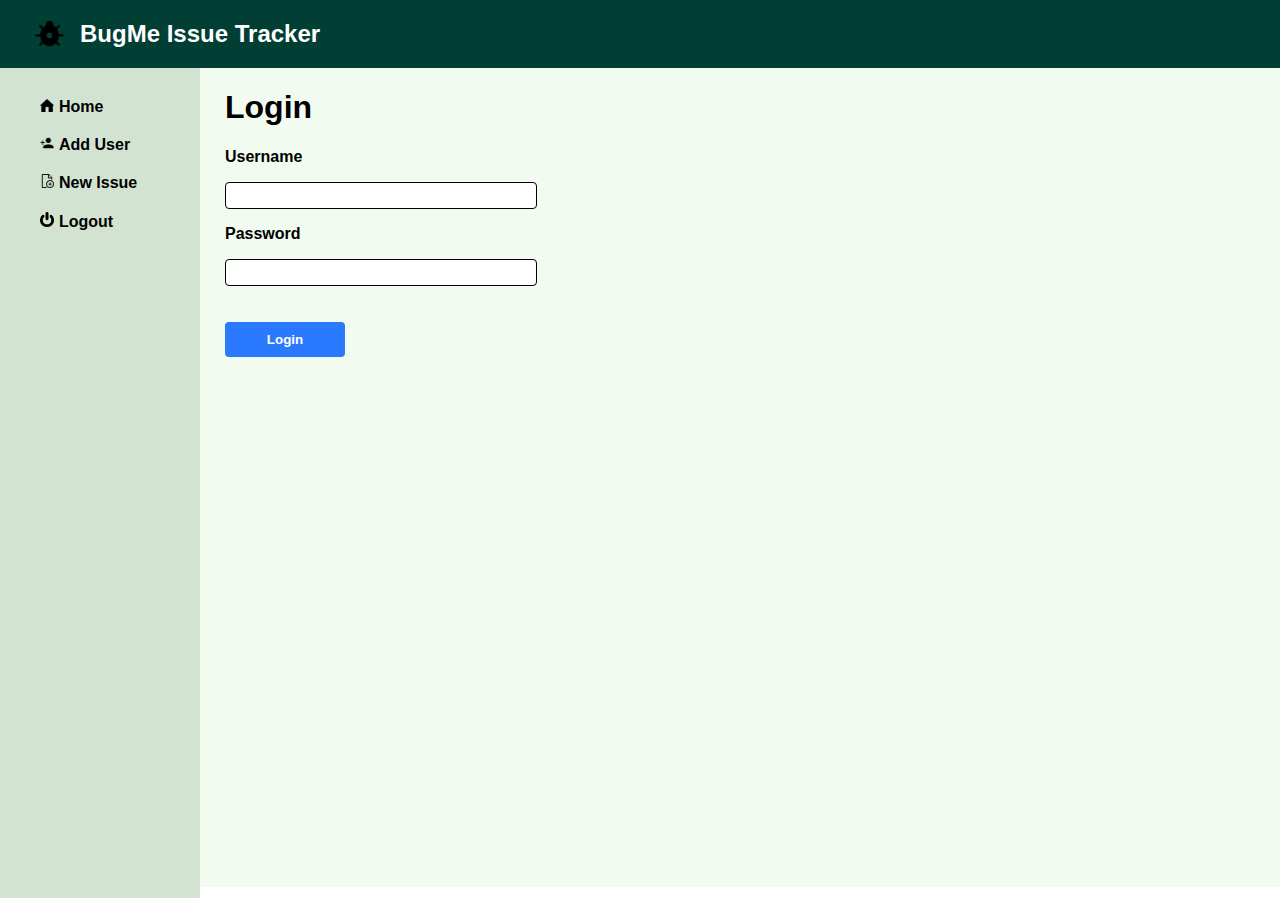
<file: index.html>
<!DOCTYPE html>

<html lang="en">

	<head>

		<meta charset="UTF-8" />

		<meta name="viewport" content="width=device-width, initial-scale=1.0" />

		<meta http-equiv="X-UA-Compatible" content="ie=edge" />

		<title>Login Page</title>

		<link rel="stylesheet" href="style.css" />

		<script src=""></script>

	</head>

	<body>
		<div class="bod">
            
            <!--green header-->
			<header>
                <img src="bug.png" class="bugcon"/>
				<h2>BugMe Issue Tracker</h2>
			</header>

            <!--side bar navigation-->
			<div class="sidebar">
                
				<a>
                    <div class="Home hover">
                        <p>
					       <img src="house.png" class="sidecon"/>Home
                        </p>
				    </div>
                </a>
				
                <a>
                    <div class="AddUser hover">
                        <p>
					       <img src="adduser.png" class="sidecon"/>Add User
                        </p>
				    </div>
                </a>
				
                <a>
                    <div class="NewIssue hover">
                        <p>
					       <img src="newIssue.png" class="sidecon"/>New Issue
                        </p>
				    </div>
                </a>
                
				<a>
                    <div class="Logout hover">
                        <p>
					       <img src="logout.png" class="sidecon"/>Logout
                        </p>
				    </div>
                </a>
                
			</div>

            <!--main content area-->
			<div class="mainContent">
                
                <h1>Login</h1>
                
                <!--check for user validity-->
                <form action="index.php" method="POST">
                    <p>Username</p>
                    <input id="username" type="text" name="email" class="addput" required="required"/>
                    
                    <p>Password</p>
                    <input id="pass" type="password" name="password" class="addput" required="required"/>
                    <input id="hide" type="hidden" name="hide" value="123AC"/>
                    
                    <br>
                    <br>
                    <br>
                    <button type="submit" id="log">Login</button>
                       
                </form>
                
			</div>
		</div>
	</body>

</html>
</file>
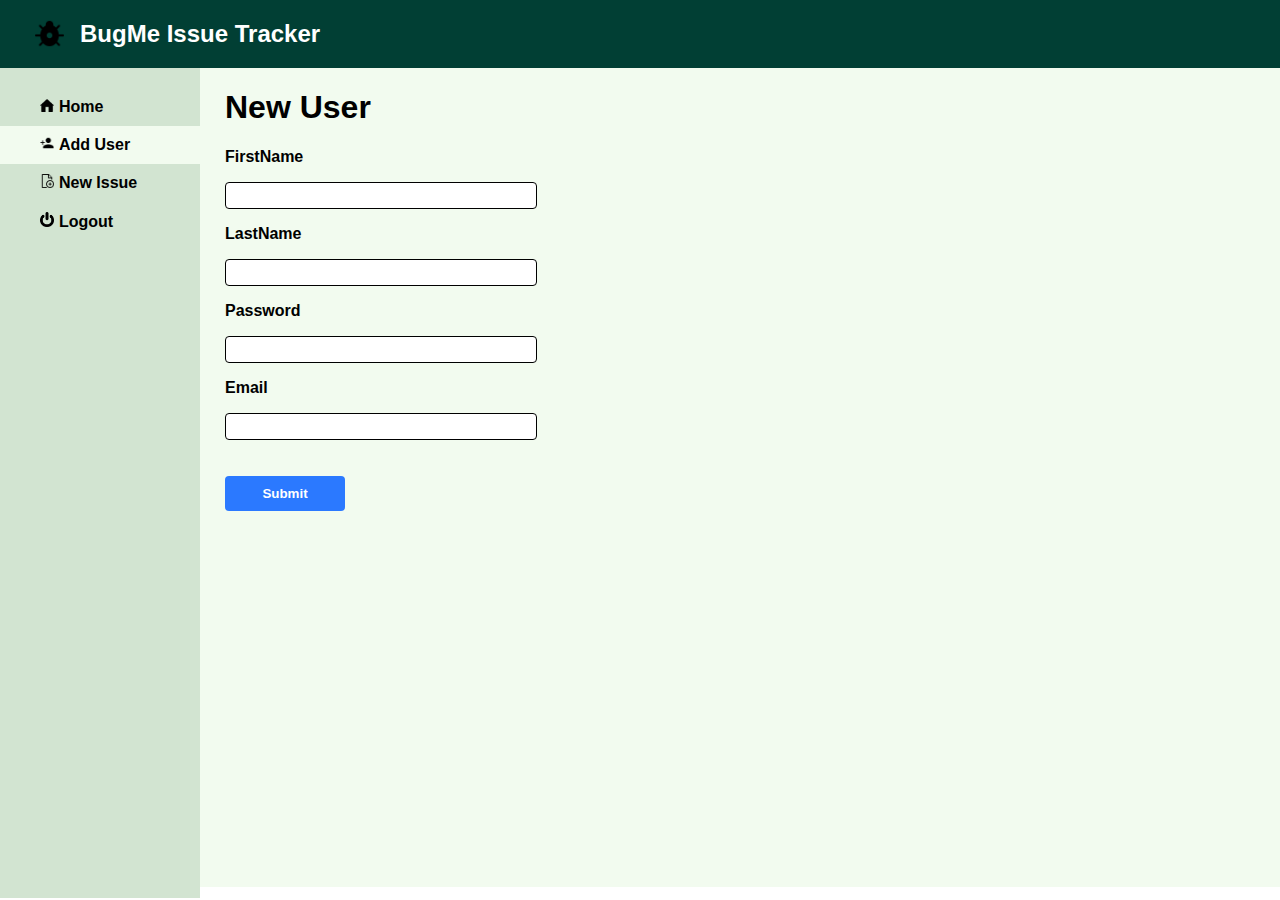
<file: AddUser.html>
<!DOCTYPE html>

<html lang="en">

	<head>

		<meta charset="UTF-8" />

		<meta name="viewport" content="width=device-width, initial-scale=1.0" />

		<meta http-equiv="X-UA-Compatible" content="ie=edge" />

		<title>Add User</title>
			

		<link rel="stylesheet" href="style.css" />
	</head>

	<body>
		<div class="bod">
            
            <!--green header-->
			<header>
                <img src="bug.png" class="bugcon"/>
				<h2>BugMe Issue Tracker</h2>
			</header>

            <!--side bar navigation-->
			<div class="sidebar">
                
				<a href="Home.html">
                    <div class="Home hover">
                        <p>
					       <img src="house.png" class="sidecon"/>Home
                        </p>
				    </div>
                </a>
				
                <a>
                    <div class="AddUser pageColor">
                        <p>
					       <img src="adduser.png" class="sidecon"/>Add User
                        </p>
				    </div>
                </a>
				
                <a href="NewIssue.html">
                    <div class="NewIssue hover">
                        <p>
					       <img src="newIssue.png" class="sidecon"/>New Issue
                        </p>
				    </div>
                </a>
                
				<a href="index.html">
                    <div class="Logout hover">
                        <p>
					       <img src="logout.png" class="sidecon"/>Logout
                        </p>
				    </div>
                </a>
                
			</div>

            <!--main content area-->
			<div class="mainContent">
                
                <h1>New User</h1>
                <form action= "index.php" method="POST">
                    <p>FirstName</p>
                    <input type="text" id="fname" name="firstname" class="addput" required="required">

                    <p>LastName</p>
                    <input type="text" id="lname" name="lastname" class="addput" required="required">

                    <p>Password</p>
                    <input type="password" id="pass" name="password" class="addput" required="required">

                    <p>Email</p>
                    <input type="text" id="mail" name="email" class="addput" required="required">
                     <input type="hidden"name="add" value = "all">
                    
                    <br>
                    <br>
                    <br>
                    <button type="submit" class="sub" id="sub" name = "submit" onclick="validate()">Submit</button>
                </form>
			</div>
			<div id="status">
			    
			</div>
		</div>
	</body>
<script src="index.js"></script>

</html>
</file>
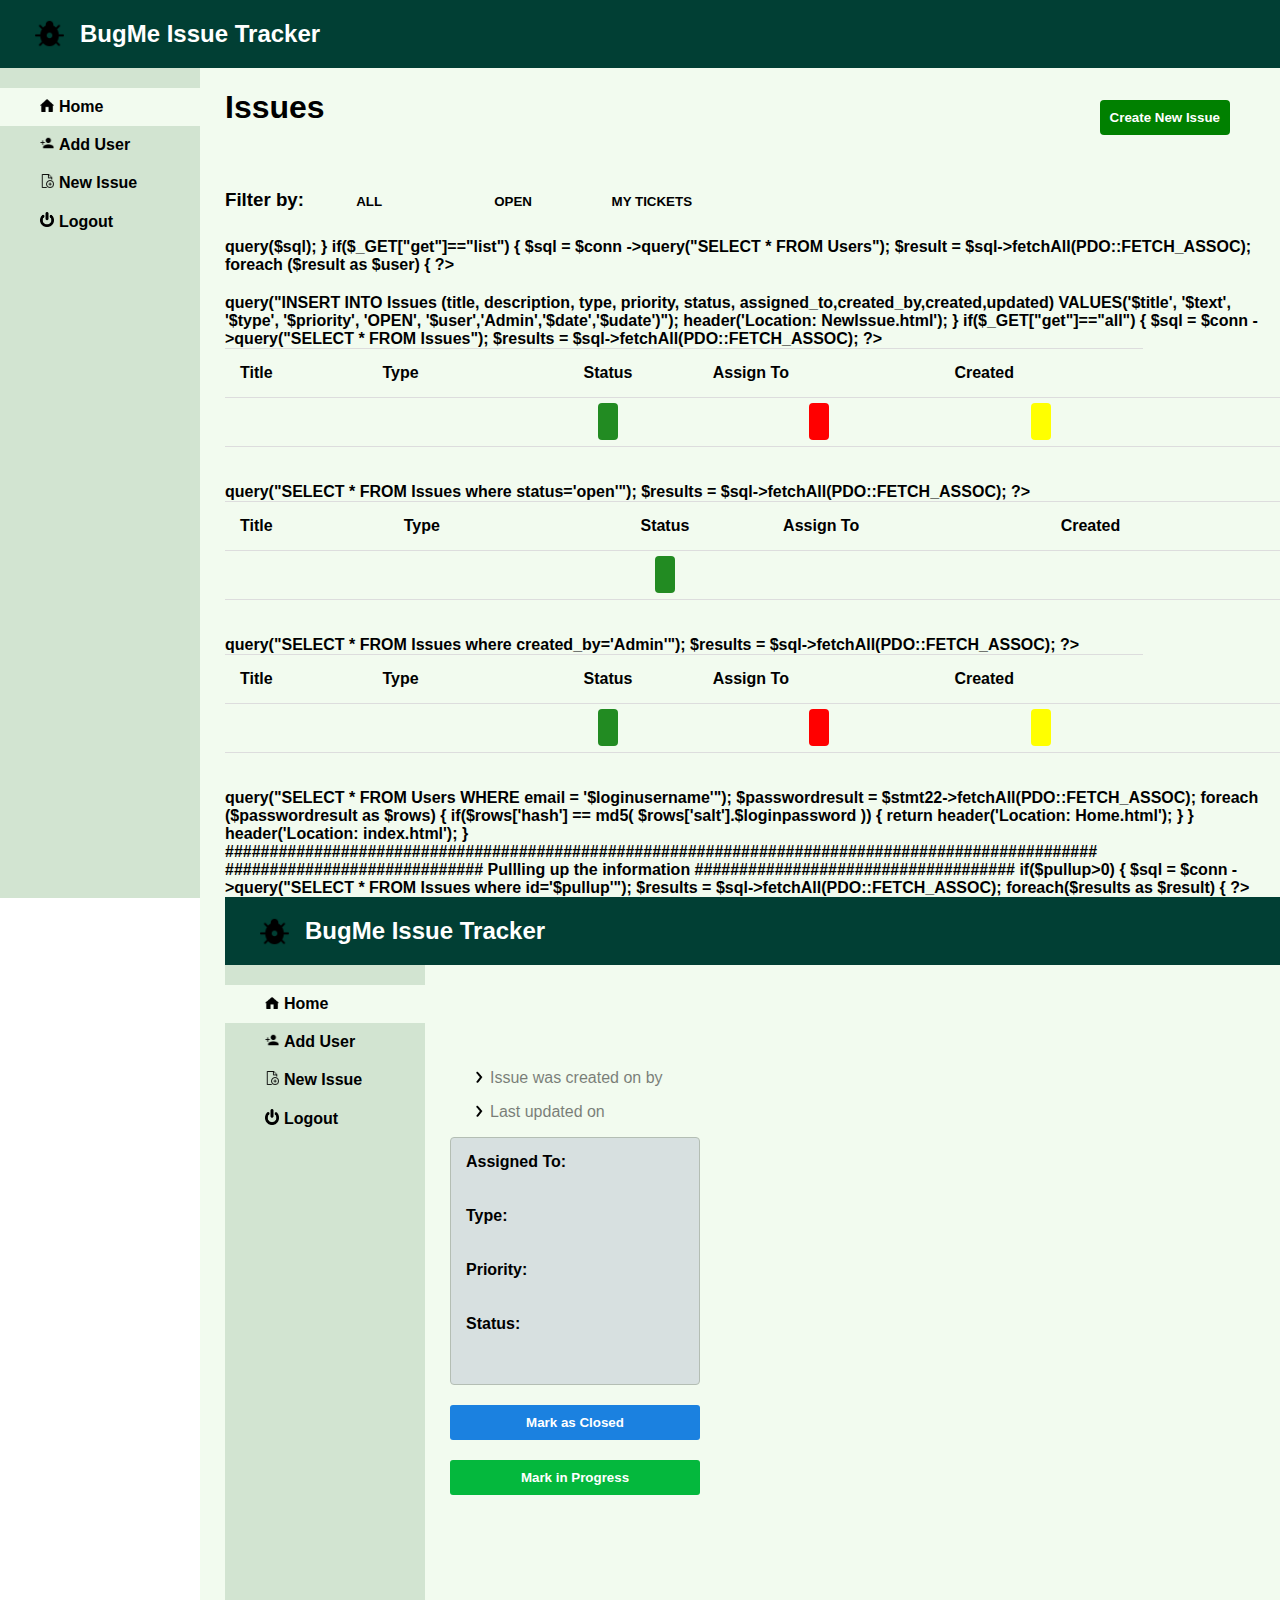
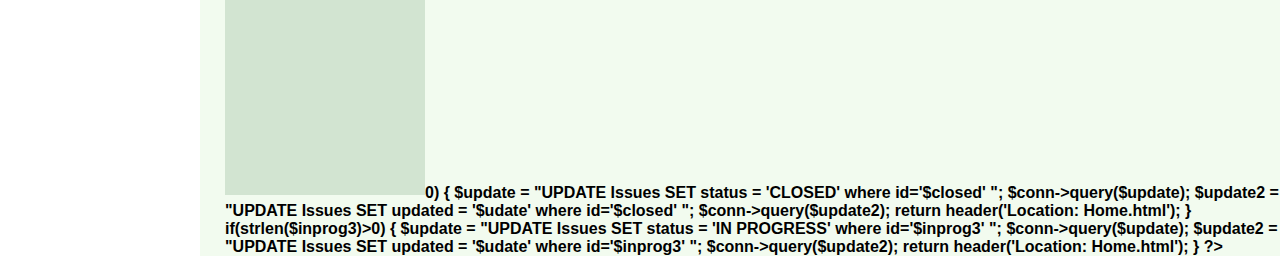
<file: Home.html>
<!DOCTYPE html>

<html lang="en">

	<head>

		<meta charset="UTF-8" />

		<meta name="viewport" content="width=device-width, initial-scale=1.0" />

		<meta http-equiv="X-UA-Compatible" content="ie=edge" />

		<title>Home</title>

		<link rel="stylesheet" href="style.css" />

		<script src="home.js"></script>

	</head>

	<body>
		<div class="bod">
            
            <!--green header-->
			<header>
			
                <img src="bug.png" class="bugcon"/>
				<h2>BugMe Issue Tracker</h2>
				
			</header>

            <!--side bar navigation-->
			<div class="sidebar">
                
				<a>
                    <div class="Home pageColor">
                        <p>
					       <img src="house.png" class="sidecon"/>Home
                        </p>
				    </div>
                </a>
				
                <a href="AddUser.html">
                    <div class="AddUser hover">
                        <p>
					       <img src="adduser.png" class="sidecon"/>Add User
                        </p>
				    </div>
                </a>
				
                <a href="NewIssue.html">
                    <div class="NewIssue hover">
                        <p>
					       <img src="newIssue.png" class="sidecon"/>New Issue
                        </p>
				    </div>
                </a>
                
				<a href="index.html">
                    <div class="Logout hover">
                        <p>
					       <img src="logout.png" class="sidecon"/>Logout
                        </p>
				    </div>
                </a>
                
			</div>

            <!--main content area-->
			<div class="mainContent">
                <div>
                <div class="newis"><a href="NewIssue.html"><button class="subgreen">Create New Issue</button></a></div>
                	<h1>
                	<b>	Issues</b>
                	</h1>
                	<br>
                
                	<h3>
                		<b>Filter by: <button id="bth1" class="sub2" onclick="Allissues()">ALL</button>&emsp; <button id="bth2" class="sub2" onclick="listopen()">OPEN</button>&emsp;<button id="bth3" class="sub2" onclick="listmyticket()">MY TICKETS</button></b>
                	</h3>
                </div>
                <div id="active">
                	
                </div>
                
			</div>
		</div>
	</body>

</html>
</file>
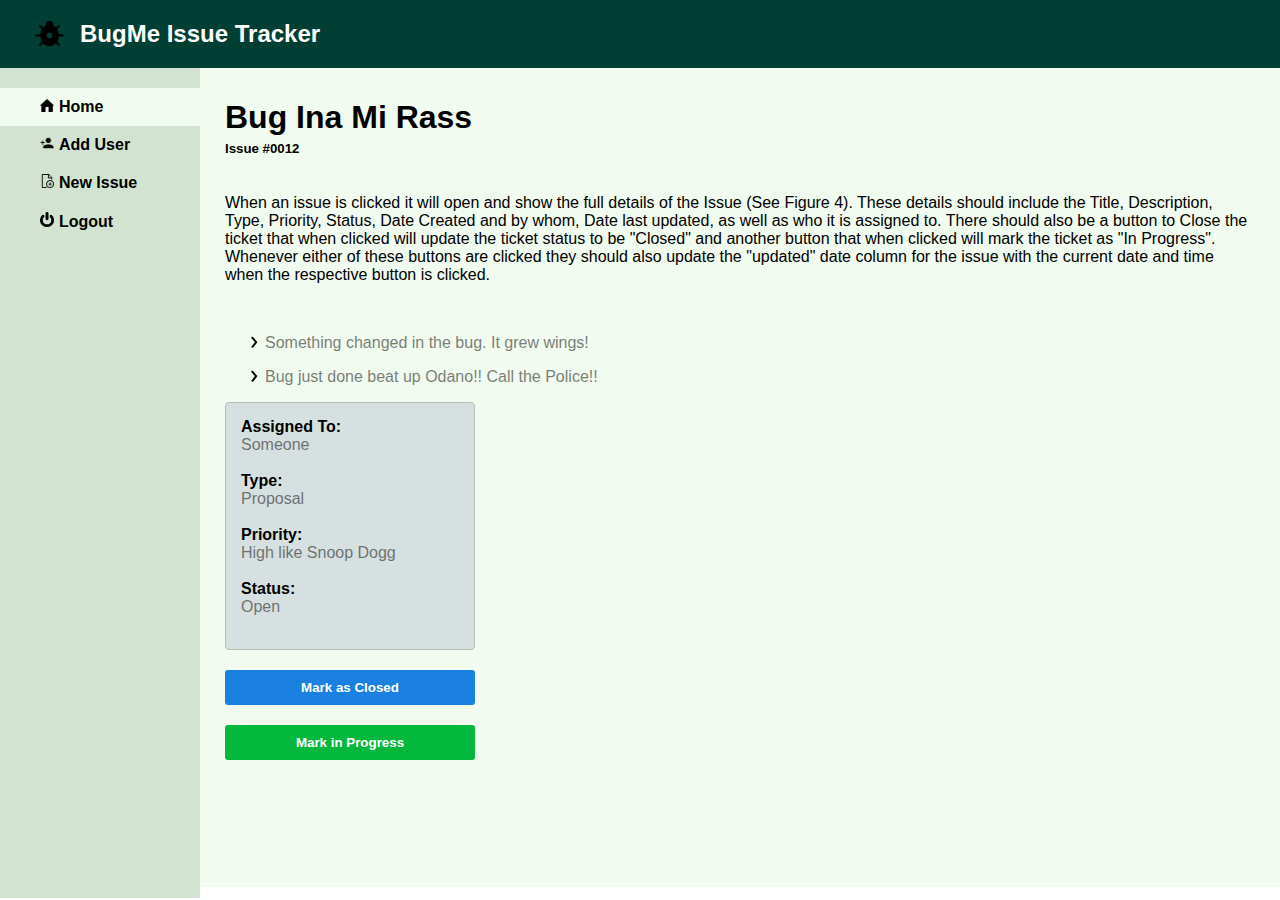
<file: IssueDes.html>
<!DOCTYPE html>

<html lang="en">

	<head>

		<meta charset="UTF-8" />

		<meta name="viewport" content="width=device-width, initial-scale=1.0" />

		<meta http-equiv="X-UA-Compatible" content="ie=edge" />

		<title>Home</title>

		<link rel="stylesheet" href="style.css" />

		<script src="home.js"></script>

	</head>

	<body>
		<div class="bod">
            
            <!--green header-->
			<header>
			
                <img src="bug.png" class="bugcon"/>
				<h2>BugMe Issue Tracker</h2>
				
			</header>

            <!--side bar navigation-->
			<div class="sidebar">
                
				<a>
                    <div class="Home pageColor">
                        <p>
					       <img src="house.png" class="sidecon"/>Home
                        </p>
				    </div>
                </a>
				
                <a href="AddUser.html">
                    <div class="AddUser hover">
                        <p>
					       <img src="adduser.png" class="sidecon"/>Add User
                        </p>
				    </div>
                </a>
				
                <a href="NewIssue.html">
                    <div class="NewIssue hover">
                        <p>
					       <img src="newIssue.png" class="sidecon"/>New Issue
                        </p>
				    </div>
                </a>
                
				<a href="index.html">
                    <div class="Logout hover">
                        <p>
					       <img src="logout.png" class="sidecon"/>Logout
                        </p>
				    </div>
                </a>
                
			</div>

            <!--main content area-->
			<div class="mainContent">
                
                <!--title div for the issue-->
                <div class="title">
                    <h1 id="issueTitle">Bug Ina Mi Rass</h1>
                    <h5 id="issueNum">Issue #0012</h5>
                </div>
                
                <!--description div for the issue-->
                <div class="descArea">
                    
                    <!--paragraph for description-->
                    <p id="issueDesc">
                        When an issue is clicked it will open and show the full details of the Issue (See Figure
4). These details should include the Title, Description, Type, Priority, Status, Date
Created and by whom, Date last updated, as well as who it is assigned to. There should
also be a button to Close the ticket that when clicked will update the ticket status to be
"Closed" and another button that when clicked will mark the ticket as "In Progress".
Whenever either of these buttons are clicked they should also update the "updated" 
date column for the issue with the current date and time when the respective button is
clicked.
                    </p>
                    <br/>
                    
                    <!--unordered list for updates-->
                    <ul id="updateList">
                        <li><p class="fontOpacity">Something changed in the bug. It grew wings!</p></li>
                        
                        <li><p class="fontOpacity">Bug just done beat up Odano!! Call the Police!!</p></li>
                    </ul>
                    
                </div>
                
                
                <!--Right side panel with Issue Specs-->
                <div class="rightPanel">
                    
                    <!--content area-->
                    <div class="specsArea">
                        
                        <label>Assigned To:</label>
                        <br/>
                        <label id="assigned" class="info">Someone</label>
                        <br/><br/>
                        
                        <label>Type:</label>
                        <br/>
                        <label id="type" class="info">Proposal</label>
                        <br/><br/>
                        
                        <label>Priority:</label>
                        <br/>
                        <label id="priority" class="info">High like Snoop Dogg</label>
                        <br/><br/>
                        
                        <label>Status:</label>
                        <br/>
                        <label id="status" class="info">Open</label>
                        <br/><br/>
                        
                    </div>
                    
                    <button type="button" id="closed" class="issueButton">Mark as Closed</button>
                    
                    <button type="button" id="progress" class="issueButton">Mark in Progress</button>
                    
                </div>
                
			</div>
		</div>
	</body>

</html>
</file>
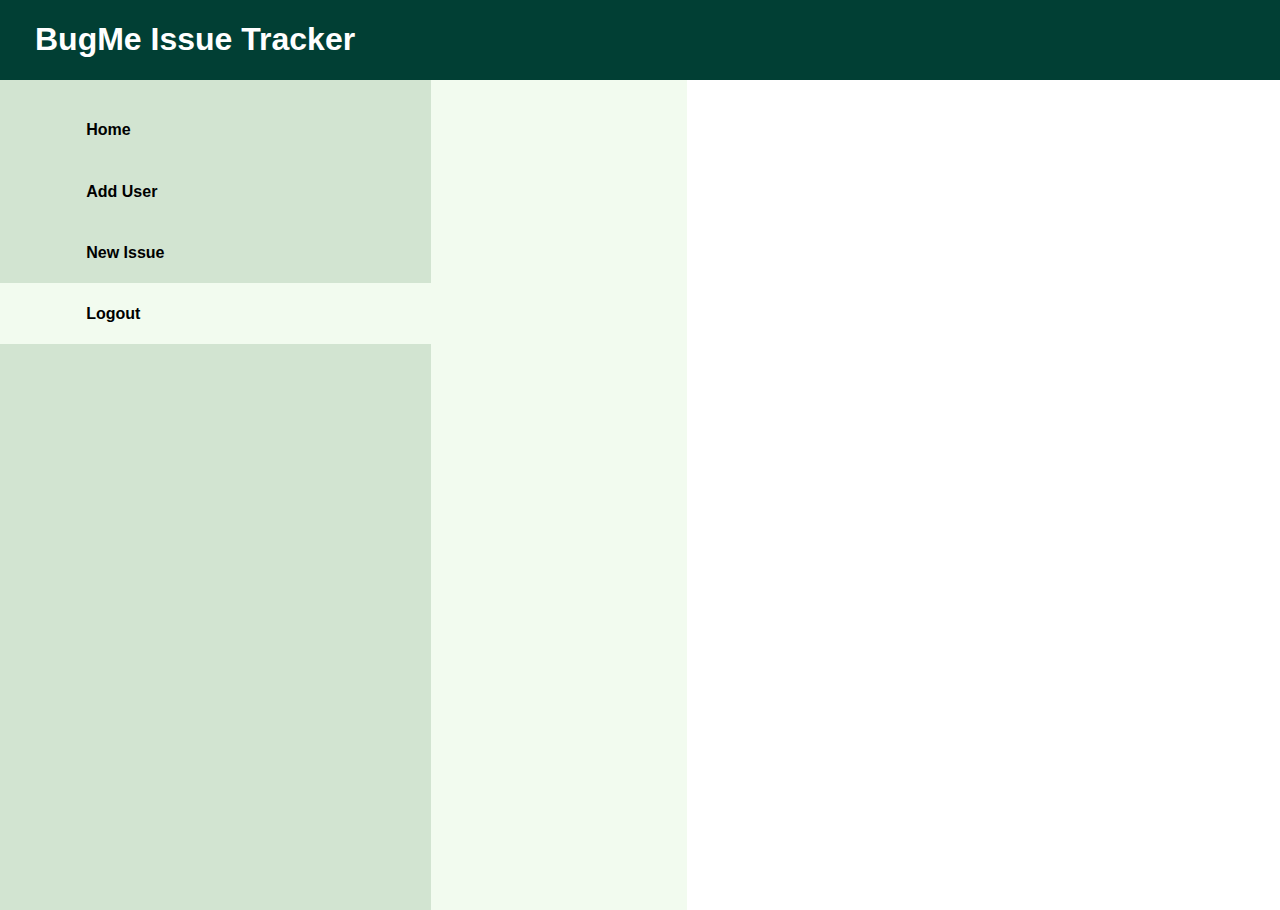
<file: Logout.html>
<!DOCTYPE html>

<html lang="en">

	<head>

		<meta charset="UTF-8" />

		<meta name="viewport" content="width=device-width, initial-scale=1.0" />

		<meta http-equiv="X-UA-Compatible" content="ie=edge" />

		<title>Logout</title>

		<link rel="stylesheet" href="style.css" />

		<script src=""></script>

	</head>

	<body>
		<div class="grid">
			<header>
				<h1>BugMe Issue Tracker</h1>
			</header>

			<div class="sidebar">
				<div class="Home hover">
					<a href="Home.html">Home</a>
				</div>
				<div class="AddUser hover">
					<a href="AddUser.html">Add User</a>
				</div>
				<div class="NewIssue hover">
					<a href="NewIssue.html">New Issue</a>
				</div>
				<div class="Logout pageColor">
					<a>Logout</a>
				</div>
			</div>

			<div class="mainContent">
			</div>
		</div>
	</body>

</html>
</file>
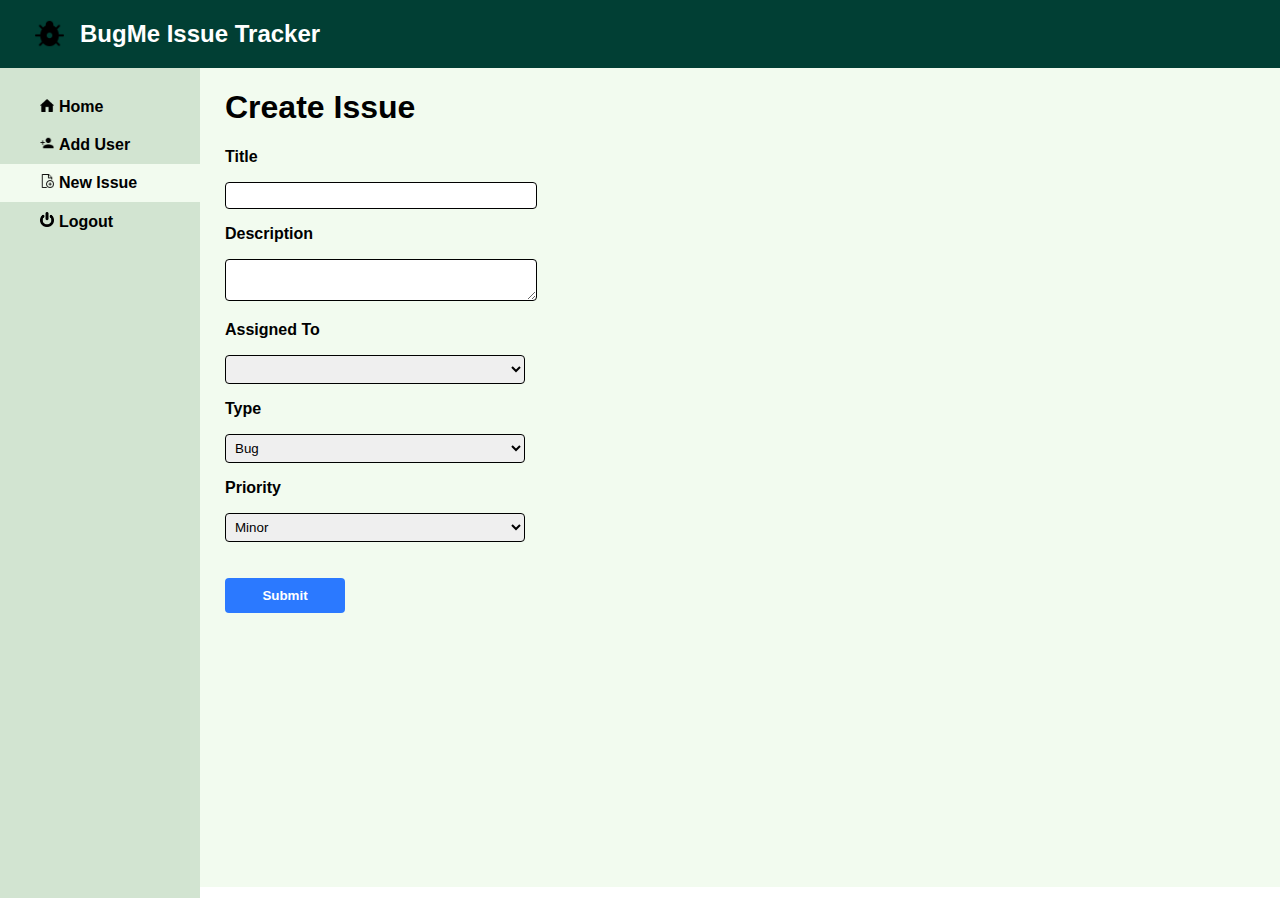
<file: NewIssue.html>
<!DOCTYPE html>

<html lang="en">

	<head>

		<meta charset="UTF-8" />

		<meta name="viewport" content="width=device-width, initial-scale=1.0" />

		<meta http-equiv="X-UA-Compatible" content="ie=edge" />

		<title>New Issue</title>

		<link rel="stylesheet" href="style.css" />
	</head>

	<body id="issue">
		<div class="bod">
            
            <!--green header-->
			<header>
                <img src="bug.png" class="bugcon"/>
				<h2>BugMe Issue Tracker</h2>
			</header>

            <!--side bar navigation-->
			<div class="sidebar">
                
				<a href="Home.html">
                    <div class="Home hover">
                        <p>
					       <img src="house.png" class="sidecon"/>Home
                        </p>
				    </div>
                </a>
				
                <a href="AddUser.html">
                    <div class="AddUser hover">
                        <p>
					       <img src="adduser.png" class="sidecon"/>Add User
                        </p>
				    </div>
                </a>
				
                <a>
                    <div class="NewIssue pageColor">
                        <p>
					       <img src="newIssue.png" class="sidecon"/>New Issue
                        </p>
				    </div>
                </a>
                
				<a href="index.html">
                    <div class="Logout hover">
                        <p>
					       <img src="logout.png" class="sidecon"/>Logout
                        </p>
				    </div>
                </a>
                
			</div>

            <!--main content area-->
			<div class="mainContent">
                
                <h1>Create Issue</h1>
                
                <form action="index.php" method="GET">
                     <input type="hidden" name="hidden" value="addissue">
                    <p>Title</p>
                    <input id="title" type="text" name="title"class="addput" required="required"/>
                    
                    <p>Description</p>
                    <textarea id="description" name="text" type="textarea" class="addput" required="required"></textarea>
                    
                    <p>Assigned To</p>
                    <select id="users" name="user" class="addput">
                       <!-- <option>Joe Grine</option>
                        <!--options based on users in database-->
                    </select>
                    
                    <p>Type</p>
                    <select id="types" name="type"class="addput">
                        <option>Bug</option>
                        <option>Proposal</option>
                        <option>Task</option>
                    </select>
                    
                    <p>Priority</p>
                    <select id="priorities" name="priority" class="addput">
                        <option>Minor</option>
                        <option>Major</option>
                        <option>Critical</option>
                    </select>
                    <br>
                    <br>
                    <br>
                  <button type="submit" id="sub" class="sub" onclick="stripspecchar">Submit</button>
                    
                    
                </form>
			</div>
		</div>
		<div id="status"></div>
	</body>
		<script src="issue.js"></script>

</html>
</file>
<file: style.css>
body{
	margin: 0;
	font-family: Helvetica, Arial, sans-serif;
    font-weight: bold;
    min-width: 980px;
}

.addput{
    border: solid;
    border-width: 1px;
    border-radius: 4px;
    min-width: 300px;
    padding: 5px;
}

/*Issue description styles start*/
#issueNum{
    margin-top: 0px;
}

#issueTitle{
    margin-bottom: 5px;
    padding-top: 10px;
}

#issueDesc{
    font-weight: normal;
}

#updateList{
    font-weight: normal;
    list-style-image: url(listIcon.png)
}

.fontOpacity{
    opacity: 0.5;
}

.descArea{
    float: left;
    width: 1000px;
    margin-right: 30px;
}

@media only screen and (max-width: 1500px) {
    .rightPanel{
        clear: both;
    }
    
    .descArea{
        width: auto;
    }
}

/*panel styles*/
.rightPanel{
    margin-top: 35px;
    text-align: center;
    overflow: hidden;
    max-width: 250px;
}

.info{
    opacity: 0.5;
    font-weight: normal;
}

.specsArea{
    border: solid;
    border-width: 1.4px;
    border-color: rgb(180, 190, 180);
    padding: 15px;
    text-align: left;
    background-color: rgb(215, 224, 224);
    border-radius: 4px;
    margin-bottom: 20px;
}

.issueButton{
    border: none;
    padding: 10px;
    min-width: 100%;
    border-radius: 3px;
    font-weight: bold;
    color: white;
    margin-bottom: 20px;
}

#closed{
    background-color: rgb(27, 129, 224);
}

#progress{
    background-color: rgb(4, 184, 61);
}

/*DESCRIPTION END*/


.grid{
	display: grid;
    height: auto;
    width: auto;
}

.bugcon{
    width: 29px;
    display: inline;
    position: absolute;
}

.sub{
    border: none;
    background-color: rgb(43, 121, 255);
    color: white;
    font-weight: bold;
    padding: 10px;
    min-width: 120px;
    border-radius: 4px;
}

.subgreen{
    border: none;
    background-color: green;
    color: white;
    font-weight: bold;
    padding: 10px;
    min-width: 120px;
    border-radius: 4px;
}

#log{
    border: none;
    background-color: rgb(43, 121, 255);
    color: white;
    font-weight: bold;
    padding: 10px;
    min-width: 120px;
    border-radius: 4px;
}

header{
    display: flex;
    flex-direction: column;
    justify-content: center;
    align-items: flex-start;
	grid-column: 1 / span 4;
	padding-left: 35px;
	color: white;
	background-color: #013F34;
}

header h2{
    padding-left: 45px; 
}

a{
    text-decoration: none;
    color: black;
    font-weight: bold;
}

.sidebar{
    justify-content: center;
    align-items: center;
	background-color: #D2E4D1;
    min-width: 200px;
    float: left;
    min-height: 90vh;
    padding-top: 20px
}

.pageColor{
	background-color: #F2FBEF;
}

#descript{
    min-height: 100px;
}

.Home, .AddUser, .NewIssue, .Logout{
    display: flex;
    flex-direction: column;
    justify-content: center;
    align-items: flex-start;
	padding-top: 5%;
	padding-bottom: 5%;
	padding-left: 20%;
	width: 80%;
}

.sidecon{
    width: 14px;
    padding-right: 5px;
}

.sidebar p{
    margin: 0px;
}

@keyframes transition {
  from {background-color: #D2E4D1;}
  to {background-color: #B7CBB4;}
}

.hover:hover{
	animation-name: transition;
	animation-duration: .3s;
	background-color: #B7CBB4;
}

.mainContent{
    height: inherit;
	width: inherit;
	background-color: #F2FBEF;
    padding-left: 25px;
    overflow: hidden;
    min-height: 91vh;
}



.sub2{
    border: none;
    background-color: #F2FBEF;
    color: black;
    font-weight: bold;
    padding: 10px;
    min-width: 120px;
    border-radius: 4px;
}
.sub2:hover
{
    border: none;
    background-color: blue;
    color: white;
    font-weight: bold;
    padding: 10px;
    min-width: 120px;
    border-radius: 4px;
}


table {
  font-family: arial, sans-serif;
  border-collapse: collapse;
  width: 100%;
    border-left: none;
  border-right: none;
}

td, th {
  border: 1px solid #dddddd;
  text-align: left;
  padding: 15px;
    border-left: none;
  border-right: none;
}










.open{
    border: none;
    background-color: rgb(34,139,34);
    color: white;
    font-weight: bold;
    padding: 10px;
    border-radius: 4px;
    text-align: center;
}

.closed{
    border: none;
    background-color: rgb(255,0,0);
    color: white;
    font-weight: bold;
    padding: 10px;
    border-radius: 4px;
    text-align: center;
}



.inprogress{
    border: none;
    background-color: rgb(255,255,0);
    color: black;
    font-weight: bold;
    padding: 10px;
    border-radius: 4px;
    text-align: center;
}

.link{
    color: blue;
  font-family: Arial, Helvetica, sans-serif;
}
.center
{
    text-align: center;
}


.newis
{
      top: 100px;
      right:50px;
      position: absolute;
      z-index: 1;
    
}
</file>
